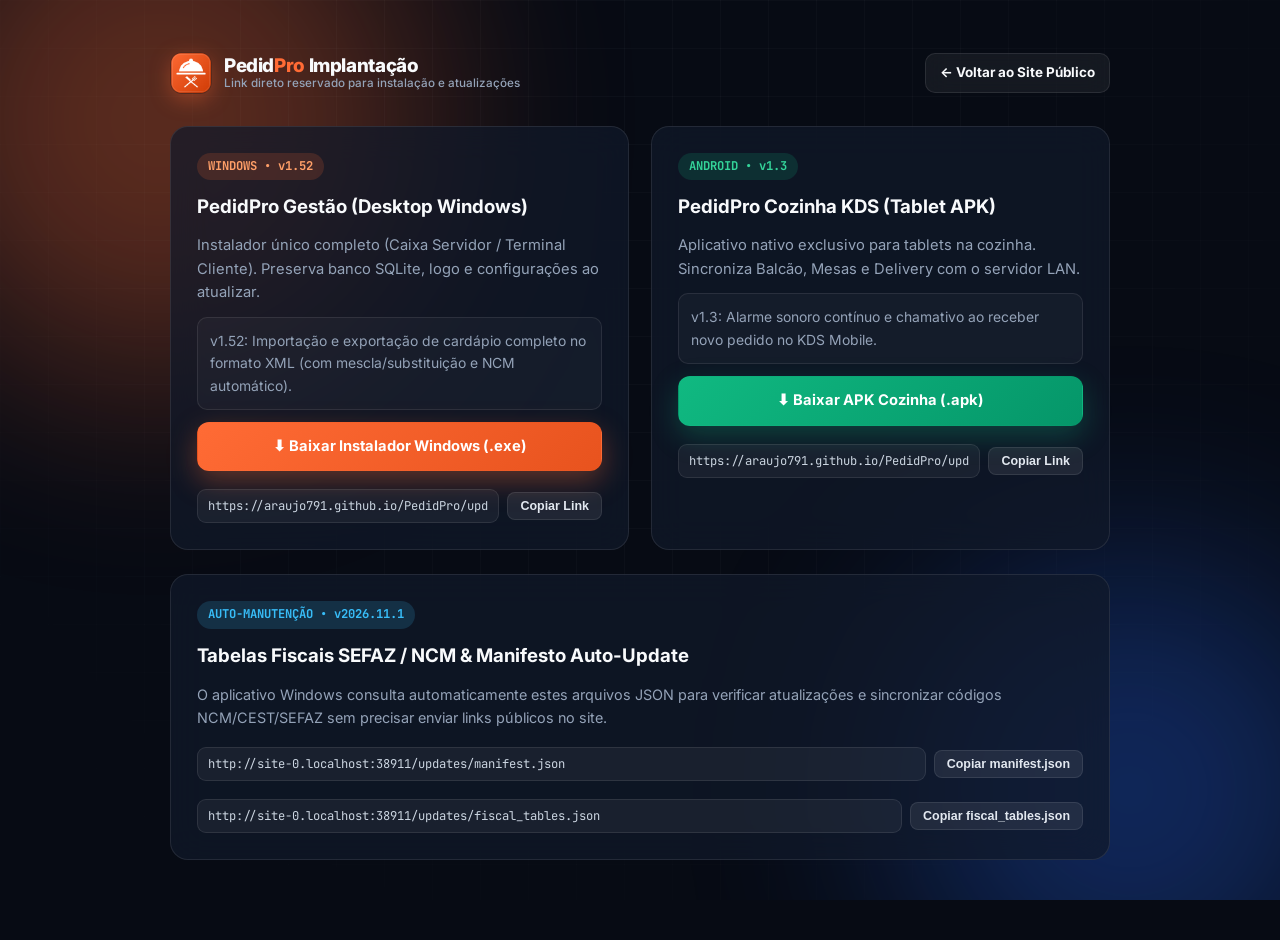
<file: implantacao.html>
<!DOCTYPE html>
<html lang="pt-BR">
<head>
  <meta charset="UTF-8" />
  <meta name="viewport" content="width=device-width, initial-scale=1.0" />
  <meta name="robots" content="noindex, nofollow" />
  <title>PedidPro — Área Oculta de Implantação &amp; Atualizações</title>
  <link rel="icon" type="image/png" href="assets/logo.png" />
  <link rel="preconnect" href="https://fonts.googleapis.com" />
  <link rel="preconnect" href="https://fonts.gstatic.com" crossorigin />
  <link href="https://fonts.googleapis.com/css2?family=Inter:wght@400;500;600;700;800&family=JetBrains+Mono:wght@500;700&display=swap" rel="stylesheet" />
  <link rel="stylesheet" href="styles.css" />
  <style>
    .imp-wrap { max-width: 980px; margin: 0 auto; padding: 52px 20px 80px; }
    .imp-head { display: flex; flex-wrap: wrap; justify-content: space-between; align-items: center; gap: 16px; margin-bottom: 32px; }
    .imp-grid { display: grid; grid-template-columns: 1fr 1fr; gap: 22px; margin-bottom: 24px; }
    .imp-card {
      background: var(--card); backdrop-filter: blur(18px); border: 1px solid var(--border);
      border-radius: var(--radius); padding: 26px; display: flex; flex-direction: column; gap: 12px;
    }
    .imp-tag {
      display: inline-block; padding: 4px 11px; border-radius: 999px; font-size: 0.76rem; font-weight: 700;
      font-family: 'JetBrains Mono', monospace; background: rgba(255,107,53,0.16); color: var(--accent-2); align-self: flex-start;
    }
    .imp-tag.green { background: rgba(16,185,129,0.16); color: #34d399; }
    .imp-tag.blue { background: rgba(56,189,248,0.16); color: #38bdf8; }
    .imp-notes { font-size: 0.87rem; color: var(--text-muted); white-space: pre-line; background: rgba(255,255,255,0.03); padding: 12px; border-radius: 10px; border: 1px solid var(--border); }
    .imp-url-row { display: flex; gap: 8px; align-items: center; margin-top: 6px; }
    .imp-url-row input {
      flex: 1; background: rgba(255,255,255,0.05); border: 1px solid var(--border); border-radius: 9px;
      padding: 8px 10px; color: #cbd5e1; font-family: 'JetBrains Mono', monospace; font-size: 0.76rem;
    }
    @media (max-width: 780px) { .imp-grid { grid-template-columns: 1fr; } }
  </style>
</head>
<body>
  <div class="ambient-bg" aria-hidden="true">
    <div class="glow-orb orb-1"></div>
    <div class="glow-orb orb-2"></div>
    <div class="grid-overlay"></div>
  </div>

  <div class="imp-wrap">
    <div class="imp-head">
      <a href="index.html" class="brand">
        <img src="assets/logo.png" alt="PedidPro" class="brand-logo" />
        <div class="brand-text">
          <span class="brand-name">Pedid<span>Pro</span> Implantação</span>
          <span class="brand-sub">Link direto reservado para instalação e atualizações</span>
        </div>
      </a>
      <a href="index.html" class="btn btn-glass btn-sm">← Voltar ao Site Público</a>
    </div>

    <div class="imp-grid">
      <div class="imp-card">
        <span class="imp-tag" id="impWinVer">WINDOWS • v1.52</span>
        <h3>PedidPro Gestão (Desktop Windows)</h3>
        <p style="color:var(--text-muted);font-size:0.92rem">Instalador único completo (Caixa Servidor / Terminal Cliente). Preserva banco SQLite, logo e configurações ao atualizar.</p>
        <div class="imp-notes" id="impWinNotes">Carregando notas da versão...</div>
        <a id="impWinBtn" href="updates/Setup_PedidPro_Gestao_v1.52.exe" class="btn btn-primary btn-block" download>
          ⬇ Baixar Instalador Windows (.exe)
        </a>
        <div class="imp-url-row">
          <input type="text" id="impWinUrl" readonly value="" />
          <button type="button" class="copy-btn" data-copy-target="impWinUrl">Copiar Link</button>
        </div>
      </div>

      <div class="imp-card">
        <span class="imp-tag green" id="impApkVer">ANDROID • v1.3</span>
        <h3>PedidPro Cozinha KDS (Tablet APK)</h3>
        <p style="color:var(--text-muted);font-size:0.92rem">Aplicativo nativo exclusivo para tablets na cozinha. Sincroniza Balcão, Mesas e Delivery com o servidor LAN.</p>
        <div class="imp-notes" id="impApkNotes">Carregando notas da versão...</div>
        <a id="impApkBtn" href="updates/PedidPro_Cozinha_v1.3.apk" class="btn btn-success btn-block" download>
          ⬇ Baixar APK Cozinha (.apk)
        </a>
        <div class="imp-url-row">
          <input type="text" id="impApkUrl" readonly value="" />
          <button type="button" class="copy-btn" data-copy-target="impApkUrl">Copiar Link</button>
        </div>
      </div>
    </div>

    <div class="imp-card">
      <span class="imp-tag blue" id="impFiscalVer">AUTO-MANUTENÇÃO • v2026.11.1</span>
      <h3>Tabelas Fiscais SEFAZ / NCM &amp; Manifesto Auto-Update</h3>
      <p style="color:var(--text-muted);font-size:0.9rem">
        O aplicativo Windows consulta automaticamente estes arquivos JSON para verificar atualizações e sincronizar códigos NCM/CEST/SEFAZ sem precisar enviar links públicos no site.
      </p>
      <div class="imp-url-row">
        <input type="text" id="impManifestUrl" readonly value="" />
        <button type="button" class="copy-btn" data-copy-target="impManifestUrl">Copiar manifest.json</button>
      </div>
      <div class="imp-url-row">
        <input type="text" id="impFiscalUrl" readonly value="" />
        <button type="button" class="copy-btn" data-copy-target="impFiscalUrl">Copiar fiscal_tables.json</button>
      </div>
    </div>
  </div>

  <div class="toast" id="toast">Copiado!</div>

  <script>
    (function () {
      const base = window.location.href.replace(/\/[^\/]*$/, '');
      document.getElementById('impWinUrl').value = base + '/updates/Setup_PedidPro_Gestao_v1.52.exe';
      document.getElementById('impApkUrl').value = base + '/updates/PedidPro_Cozinha_v1.3.apk';
      document.getElementById('impManifestUrl').value = base + '/updates/manifest.json';
      document.getElementById('impFiscalUrl').value = base + '/updates/fiscal_tables.json';

      fetch('updates/manifest.json?t=' + Date.now())
        .then(r => r.ok ? r.json() : null)
        .then(m => {
          if (!m) return;
          document.getElementById('impWinVer').textContent = 'WINDOWS • v' + m.desktop_version;
          document.getElementById('impWinNotes').textContent = m.desktop_notes || 'Versão estável.';
          if (m.desktop_url) {
            document.getElementById('impWinBtn').href = m.desktop_url;
            document.getElementById('impWinUrl').value = m.desktop_url;
          }
          document.getElementById('impApkVer').textContent = 'ANDROID • v' + m.apk_version;
          document.getElementById('impApkNotes').textContent = m.apk_notes || 'Versão estável.';
          if (m.apk_url) {
            document.getElementById('impApkBtn').href = m.apk_url;
            document.getElementById('impApkUrl').value = m.apk_url;
          }
          if (m.fiscal_version) {
            document.getElementById('impFiscalVer').textContent = 'AUTO-MANUTENÇÃO • v' + m.fiscal_version;
          }
        })
        .catch(() => {});

      const toast = document.getElementById('toast');
      document.querySelectorAll('[data-copy-target]').forEach(btn => {
        btn.addEventListener('click', () => {
          const inp = document.getElementById(btn.dataset.copyTarget);
          if (!inp) return;
          if (navigator.clipboard) navigator.clipboard.writeText(inp.value);
          toast.textContent = 'Link copiado!';
          toast.classList.add('show');
          setTimeout(() => toast.classList.remove('show'), 2200);
        });
      });
    })();
  </script>
</body>
</html>
</file>
<file: styles.css>
:root {
  --bg: #070b14;
  --bg-soft: #0e1525;
  --card: rgba(17, 25, 42, 0.72);
  --card-solid: #11192a;
  --border: rgba(255, 255, 255, 0.09);
  --border-glow: rgba(255, 107, 53, 0.35);
  --text: #f8fafc;
  --text-muted: #94a3b8;
  --accent: #ff6b35;
  --accent-2: #ff9f68;
  --success: #10b981;
  --info: #38bdf8;
  --warn: #f59e0b;
  --radius: 18px;
}

* { box-sizing: border-box; margin: 0; padding: 0; }
html { scroll-behavior: smooth; }
body {
  font-family: 'Inter', -apple-system, BlinkMacSystemFont, sans-serif;
  background: var(--bg);
  color: var(--text);
  line-height: 1.6;
  overflow-x: hidden;
}

/* AMBIENT BACKGROUND & EFFECTS */
.ambient-bg {
  position: fixed;
  inset: 0;
  pointer-events: none;
  z-index: -2;
  overflow: hidden;
}
.glow-orb {
  position: absolute;
  border-radius: 50%;
  filter: blur(110px);
  opacity: 0.34;
  animation: floatOrb 18s ease-in-out infinite alternate;
}
.orb-1 { width: 520px; height: 520px; background: #ff6b35; top: -140px; left: -100px; }
.orb-2 { width: 460px; height: 460px; background: #2563eb; bottom: -120px; right: -80px; animation-delay: -6s; }
.orb-3 { width: 340px; height: 340px; background: #10b981; top: 45%; left: 55%; opacity: 0.16; animation-delay: -12s; }
@keyframes floatOrb {
  0% { transform: translate(0, 0) scale(1); }
  100% { transform: translate(45px, 35px) scale(1.12); }
}

#particle-canvas {
  position: absolute;
  inset: 0;
  width: 100%;
  height: 100%;
  opacity: 0.45;
}
.grid-overlay {
  position: absolute;
  inset: 0;
  background-image: linear-gradient(rgba(255,255,255,0.025) 1px, transparent 1px),
                    linear-gradient(90deg, rgba(255,255,255,0.025) 1px, transparent 1px);
  background-size: 48px 48px;
  mask-image: radial-gradient(circle at 50% 25%, #000 35%, transparent 90%);
}
#cursor-spotlight {
  position: fixed;
  width: 440px;
  height: 440px;
  border-radius: 50%;
  pointer-events: none;
  z-index: -1;
  background: radial-gradient(circle, rgba(255, 107, 53, 0.12) 0%, transparent 70%);
  transform: translate(-50%, -50%);
  transition: opacity 0.3s ease;
}

.container { width: min(1200px, 92%); margin: 0 auto; }
.section { padding: 88px 0; position: relative; }

/* NAVBAR */
.navbar {
  position: sticky;
  top: 0;
  z-index: 100;
  backdrop-filter: blur(18px);
  background: rgba(7, 11, 20, 0.72);
  border-bottom: 1px solid var(--border);
  transition: background 0.3s;
}
.nav-inner {
  display: flex;
  align-items: center;
  justify-content: space-between;
  gap: 20px;
  height: 74px;
}
.brand { display: flex; align-items: center; gap: 12px; text-decoration: none; color: inherit; }
.brand-logo { width: 42px; height: 42px; border-radius: 12px; box-shadow: 0 6px 20px rgba(255,107,53,0.35); }
.brand-text { display: flex; flex-direction: column; line-height: 1.15; }
.brand-name { font-size: 1.18rem; font-weight: 800; letter-spacing: -0.02em; }
.brand-name span { color: var(--accent); }
.brand-sub { font-size: 0.73rem; color: var(--text-muted); font-weight: 500; }

.nav-links { display: flex; align-items: center; gap: 26px; }
.nav-links a {
  color: var(--text-muted);
  text-decoration: none;
  font-size: 0.92rem;
  font-weight: 500;
  transition: color 0.2s;
}
.nav-links a:hover { color: var(--text); }
.nav-actions { display: flex; align-items: center; gap: 10px; }

.dot-live {
  width: 8px; height: 8px; border-radius: 50%; background: var(--success);
  display: inline-block; box-shadow: 0 0 8px var(--success);
}

/* BUTTONS */
.btn {
  display: inline-flex;
  align-items: center;
  justify-content: center;
  gap: 9px;
  padding: 12px 20px;
  border-radius: 12px;
  font-weight: 700;
  font-size: 0.92rem;
  text-decoration: none;
  border: 1px solid transparent;
  cursor: pointer;
  transition: transform 0.2s, box-shadow 0.2s, background 0.2s, border-color 0.2s;
}
.btn:hover { transform: translateY(-2px); }
.btn-sm { padding: 8px 14px; font-size: 0.84rem; border-radius: 10px; }
.btn-lg { padding: 14px 24px; font-size: 0.98rem; border-radius: 14px; }
.btn-block { width: 100%; }
.btn small { background: rgba(0,0,0,0.24); padding: 2px 7px; border-radius: 999px; font-size: 0.75rem; margin-left: 3px; }
.btn-primary {
  background: linear-gradient(135deg, var(--accent), #e8531e);
  color: #fff;
  box-shadow: 0 10px 28px rgba(255, 107, 53, 0.34);
}
.btn-primary:hover { box-shadow: 0 14px 36px rgba(255, 107, 53, 0.5); }
.btn-success {
  background: linear-gradient(135deg, #10b981, #059669);
  color: #fff;
  box-shadow: 0 10px 28px rgba(16, 185, 129, 0.28);
}
.btn-glass {
  background: rgba(255,255,255,0.06);
  color: var(--text);
  border-color: var(--border);
  backdrop-filter: blur(12px);
}
.btn-glass:hover { background: rgba(255,255,255,0.12); border-color: rgba(255,255,255,0.22); }
.btn-ghost { color: var(--text-muted); background: transparent; }
.btn-ghost:hover { color: var(--text); background: rgba(255,255,255,0.05); }

.menu-toggle {
  display: none; flex-direction: column; gap: 5px;
  background: none; border: 0; cursor: pointer; padding: 6px;
}
.menu-toggle span { width: 22px; height: 2px; background: var(--text); border-radius: 2px; }

/* HERO */
.hero { padding-top: 56px; padding-bottom: 72px; }
.hero-grid {
  display: grid;
  grid-template-columns: 1.05fr 0.95fr;
  gap: 44px;
  align-items: center;
}
.badge-pill {
  display: inline-flex; align-items: center; gap: 10px;
  padding: 6px 14px; border-radius: 999px;
  background: rgba(255,107,53,0.12); border: 1px solid rgba(255,107,53,0.28);
  color: var(--accent-2); font-size: 0.82rem; font-weight: 600; margin-bottom: 18px;
}
.pulse-ring {
  width: 9px; height: 9px; border-radius: 50%; background: var(--accent);
  box-shadow: 0 0 0 0 rgba(255,107,53,0.7);
  animation: pulseDot 1.8s infinite;
}
@keyframes pulseDot {
  0% { box-shadow: 0 0 0 0 rgba(255,107,53,0.7); }
  70% { box-shadow: 0 0 0 10px rgba(255,107,53,0); }
  100% { box-shadow: 0 0 0 0 rgba(255,107,53,0); }
}
h1 {
  font-size: clamp(2.1rem, 4.2vw, 3.45rem);
  font-weight: 900;
  line-height: 1.1;
  letter-spacing: -0.03em;
  margin-bottom: 18px;
}
.gradient-text {
  background: linear-gradient(120deg, var(--accent), #ffb185, #38bdf8);
  -webkit-background-clip: text;
  background-clip: text;
  color: transparent;
}
.hero-lead { font-size: 1.06rem; color: var(--text-muted); margin-bottom: 28px; max-width: 560px; }
.hero-cta { display: flex; flex-wrap: wrap; gap: 12px; margin-bottom: 30px; }
.hero-metrics {
  display: grid; grid-template-columns: repeat(3, 1fr); gap: 14px;
  padding-top: 20px; border-top: 1px solid var(--border);
}
.metric strong { display: block; font-size: 1rem; color: var(--text); }
.metric span { font-size: 0.8rem; color: var(--text-muted); }

/* HERO 3D WINDOW PREVIEW */
.hero-visual { position: relative; perspective: 1200px; }
.glass-window {
  background: linear-gradient(160deg, rgba(20, 29, 49, 0.94), rgba(11, 16, 30, 0.96));
  border: 1px solid rgba(255,255,255,0.12);
  border-radius: 18px;
  box-shadow: 0 30px 70px rgba(0,0,0,0.55), 0 0 45px rgba(255,107,53,0.14);
  overflow: hidden;
  transition: transform 0.25s ease;
}
.win-titlebar {
  display: flex; align-items: center; justify-content: space-between;
  padding: 11px 14px; background: rgba(7,11,20,0.75); border-bottom: 1px solid var(--border);
  font-size: 0.74rem; color: var(--text-muted);
}
.win-dots { display: flex; gap: 6px; }
.win-dots span { width: 9px; height: 9px; border-radius: 50%; background: rgba(255,255,255,0.2); }
.win-dots span:nth-child(1) { background: #ef4444; }
.win-dots span:nth-child(2) { background: #f59e0b; }
.win-dots span:nth-child(3) { background: #10b981; }
.win-pill { background: rgba(16,185,129,0.15); color: #34d399; padding: 2px 9px; border-radius: 999px; font-weight: 700; font-size: 0.7rem; }

.win-body { display: grid; grid-template-columns: 145px 1fr; gap: 14px; padding: 14px; }
.mini-sidebar { display: flex; flex-direction: column; gap: 5px; }
.mini-item {
  font-size: 0.75rem; padding: 7px 9px; border-radius: 8px; color: var(--text-muted);
  display: flex; justify-content: space-between; align-items: center;
}
.mini-item.active { background: rgba(255,107,53,0.18); color: #fff; font-weight: 700; border: 1px solid rgba(255,107,53,0.3); }
.badge-mini { background: var(--accent); color: #fff; font-size: 0.65rem; padding: 1px 6px; border-radius: 999px; }

.mini-main { display: flex; flex-direction: column; gap: 10px; }
.mini-kpis { display: grid; grid-template-columns: repeat(3, 1fr); gap: 8px; }
.mini-kpi { background: rgba(255,255,255,0.04); border: 1px solid var(--border); border-radius: 10px; padding: 9px; }
.mini-kpi span { display: block; font-size: 0.68rem; color: var(--text-muted); }
.mini-kpi strong { font-size: 0.92rem; }
.mini-kpi.accent strong { color: var(--accent-2); }
.mini-kpi.success strong { color: #34d399; }
.mini-kpi.warn strong { color: #fbbf24; }

.mini-chart-card { background: rgba(255,255,255,0.03); border: 1px solid var(--border); border-radius: 11px; padding: 10px; }
.mini-chart-head { display: flex; justify-content: space-between; font-size: 0.74rem; margin-bottom: 8px; }
.mini-chart-head em { color: #34d399; font-style: normal; font-weight: 700; }
.mini-bars { display: grid; grid-template-columns: repeat(7, 1fr); gap: 6px; height: 68px; align-items: end; }
.mini-bars i { display: block; background: rgba(255,107,53,0.28); border-radius: 5px 5px 2px 2px; border: 1px solid rgba(255,107,53,0.45); }
.mini-bars i.today { background: var(--accent); }

.mini-order-list { display: flex; flex-direction: column; gap: 6px; }
.mini-ord {
  display: flex; justify-content: space-between; align-items: center;
  background: rgba(255,255,255,0.04); padding: 7px 10px; border-radius: 9px; font-size: 0.72rem;
}
.tag-ready { color: #34d399; background: rgba(16,185,129,0.16); padding: 2px 8px; border-radius: 999px; font-style: normal; font-weight: 700; }
.tag-prep { color: #38bdf8; background: rgba(56,189,248,0.16); padding: 2px 8px; border-radius: 999px; font-style: normal; font-weight: 700; }

.floating-tablet {
  position: absolute;
  right: -14px;
  bottom: -24px;
  width: 245px;
  background: #0d1424;
  border: 2px solid #253352;
  border-radius: 18px;
  padding: 12px;
  box-shadow: 0 24px 50px rgba(0,0,0,0.65), 0 0 25px rgba(16,185,129,0.22);
  animation: floatCard 4.5s ease-in-out infinite alternate;
}
@keyframes floatCard {
  from { transform: translateY(0); }
  to { transform: translateY(-9px); }
}
.tab-notch { width: 34px; height: 3px; background: #334155; border-radius: 3px; margin: 0 auto 8px; }
.tab-head { display: flex; justify-content: space-between; align-items: center; font-size: 0.72rem; font-weight: 700; margin-bottom: 8px; }
.tab-live { background: rgba(16,185,129,0.18); color: #34d399; padding: 2px 7px; border-radius: 999px; font-size: 0.65rem; }
.tab-ticket { background: rgba(255,255,255,0.04); border: 1px solid rgba(255,255,255,0.08); border-radius: 10px; padding: 9px; font-size: 0.73rem; }
.tab-t-top { display: flex; justify-content: space-between; margin-bottom: 4px; color: var(--accent-2); }
.tab-ticket p { color: var(--text-muted); margin-bottom: 8px; line-height: 1.35; }
.tab-ticket small { color: #fbbf24; }
.tab-btn { background: #10b981; color: #fff; text-align: center; border-radius: 8px; padding: 6px; font-weight: 700; font-size: 0.7rem; }

/* SECTION HEADERS */
.section-head { text-align: center; max-width: 720px; margin: 0 auto 46px; }
.eyebrow {
  display: inline-block;
  font-size: 0.78rem;
  font-weight: 800;
  text-transform: uppercase;
  letter-spacing: 0.12em;
  color: var(--accent);
  margin-bottom: 8px;
}
.section-head h2 { font-size: clamp(1.75rem, 3.2vw, 2.55rem); font-weight: 800; line-height: 1.15; margin-bottom: 12px; }
.section-head p { color: var(--text-muted); font-size: 1rem; }

/* BENTO FEATURES */
.bento-grid { display: grid; grid-template-columns: repeat(3, 1fr); gap: 20px; }
.glass-card, .bento-card, .step-card {
  background: var(--card);
  backdrop-filter: blur(18px);
  border: 1px solid var(--border);
  border-radius: var(--radius);
  padding: 26px;
  transition: transform 0.25s ease, border-color 0.25s ease, box-shadow 0.25s ease;
}
.bento-card:hover {
  border-color: var(--border-glow);
  box-shadow: 0 20px 50px rgba(0,0,0,0.4);
}
.bento-icon {
  width: 48px; height: 48px; border-radius: 13px; display: grid; place-items: center;
  font-size: 1.35rem; margin-bottom: 16px;
}
.bento-icon.orange { background: rgba(255,107,53,0.16); }
.bento-icon.green { background: rgba(16,185,129,0.16); }
.bento-icon.blue { background: rgba(56,189,248,0.16); }
.bento-icon.purple { background: rgba(168,85,247,0.16); }
.bento-icon.amber { background: rgba(245,158,11,0.16); }
.bento-icon.cyan { background: rgba(6,182,212,0.16); }
.bento-card h3 { font-size: 1.1rem; font-weight: 700; margin-bottom: 8px; }
.bento-card p { font-size: 0.91rem; color: var(--text-muted); }

/* SCREEN SHOWCASE TABS */
.screen-tabs, .guide-tabs {
  display: flex; flex-wrap: wrap; justify-content: center; gap: 10px; margin-bottom: 24px;
}
.screen-tab, .guide-tab {
  background: rgba(255,255,255,0.04);
  color: var(--text-muted);
  border: 1px solid var(--border);
  padding: 10px 18px;
  border-radius: 999px;
  font-weight: 600;
  font-size: 0.88rem;
  cursor: pointer;
  transition: all 0.2s;
}
.screen-tab:hover, .guide-tab:hover { color: #fff; background: rgba(255,255,255,0.09); }
.screen-tab.active, .guide-tab.active {
  background: linear-gradient(135deg, var(--accent), #e8531e);
  color: #fff;
  border-color: transparent;
  box-shadow: 0 8px 24px rgba(255,107,53,0.35);
}

.screen-stage { padding: 28px; min-height: 430px; }
.hero-shot-wrap {
  position: relative;
  background: #0d1424;
  cursor: zoom-in;
  overflow: hidden;
}
.hero-shot-img {
  display: block;
  width: 100%;
  height: auto;
  transition: transform 0.35s ease;
}
.hero-shot-wrap:hover .hero-shot-img { transform: scale(1.02); }
.shot-zoom-badge {
  position: absolute;
  left: 12px;
  bottom: 12px;
  background: rgba(7, 11, 20, 0.82);
  backdrop-filter: blur(8px);
  border: 1px solid rgba(255,255,255,0.16);
  color: #f8fafc;
  font-size: 0.74rem;
  font-weight: 700;
  padding: 5px 11px;
  border-radius: 999px;
  pointer-events: none;
}

.stage-grid { display: grid; grid-template-columns: 0.72fr 1.28fr; gap: 28px; align-items: center; }
.stage-desc h3 { font-size: 1.45rem; font-weight: 800; margin-bottom: 10px; }
.stage-desc p { color: var(--text-muted); margin-bottom: 16px; font-size: 0.95rem; }
.stage-bullets { list-style: none; display: flex; flex-direction: column; gap: 9px; margin-bottom: 18px; }
.stage-bullets li { font-size: 0.9rem; color: #e2e8f0; display: flex; align-items: flex-start; gap: 8px; }
.stage-bullets li::before { content: "✓"; color: var(--success); font-weight: 900; }

.mockup-frame {
  background: #0a101d;
  border: 1px solid rgba(255,255,255,0.14);
  border-radius: 16px;
  padding: 10px;
  box-shadow: inset 0 1px 0 rgba(255,255,255,0.06), 0 18px 40px rgba(0,0,0,0.5);
  position: relative;
  cursor: zoom-in;
  overflow: hidden;
}
.stage-shot-img {
  width: 100%;
  height: auto;
  display: block;
  border-radius: 10px;
  transition: transform 0.3s ease;
}
.mockup-frame:hover .stage-shot-img { transform: scale(1.012); }

.thumb-strip {
  display: grid;
  grid-template-columns: repeat(auto-fit, minmax(112px, 1fr));
  gap: 10px;
  margin-top: 18px;
}
.thumb-item {
  background: rgba(17, 25, 42, 0.75);
  border: 1px solid var(--border);
  border-radius: 12px;
  padding: 6px;
  cursor: pointer;
  transition: transform 0.2s, border-color 0.2s, box-shadow 0.2s;
  text-align: center;
}
.thumb-item:hover { transform: translateY(-3px); border-color: rgba(255,255,255,0.28); }
.thumb-item.active {
  border-color: var(--accent);
  box-shadow: 0 0 0 2px rgba(255,107,53,0.28);
}
.thumb-item img {
  width: 100%;
  aspect-ratio: 16 / 9;
  object-fit: cover;
  border-radius: 7px;
  display: block;
  margin-bottom: 5px;
}
.thumb-item span {
  display: block;
  font-size: 0.72rem;
  font-weight: 600;
  color: var(--text-muted);
  white-space: nowrap;
  overflow: hidden;
  text-overflow: ellipsis;
}
.thumb-item.active span { color: #fff; }

/* LIGHTBOX */
.lightbox {
  position: fixed;
  inset: 0;
  z-index: 300;
  background: rgba(5, 8, 16, 0.92);
  backdrop-filter: blur(12px);
  display: none;
  align-items: center;
  justify-content: center;
  padding: 24px;
}
.lightbox.open { display: flex; }
.lb-figure { max-width: min(1220px, 90vw); max-height: 88vh; text-align: center; }
.lb-figure img {
  max-width: 100%;
  max-height: 78vh;
  border-radius: 14px;
  border: 1px solid rgba(255,255,255,0.16);
  box-shadow: 0 28px 80px rgba(0,0,0,0.75);
}
.lb-figure figcaption {
  margin-top: 12px;
  font-size: 0.96rem;
  color: #e2e8f0;
  font-weight: 600;
}
.lb-close, .lb-nav {
  position: fixed;
  background: rgba(255,255,255,0.1);
  color: #fff;
  border: 1px solid rgba(255,255,255,0.18);
  border-radius: 999px;
  cursor: pointer;
  display: grid;
  place-items: center;
  transition: background 0.2s;
}
.lb-close { top: 20px; right: 24px; width: 44px; height: 44px; font-size: 1.1rem; }
.lb-nav { top: 50%; transform: translateY(-50%); width: 48px; height: 48px; font-size: 1.8rem; line-height: 1; }
.lb-prev { left: 20px; }
.lb-next { right: 20px; }
.lb-close:hover, .lb-nav:hover { background: var(--accent); border-color: var(--accent); }
.mock-hdr { display: flex; justify-content: space-between; align-items: center; padding-bottom: 10px; margin-bottom: 12px; border-bottom: 1px solid var(--border); font-size: 0.82rem; font-weight: 700; }
.mock-pill { font-size: 0.72rem; padding: 3px 10px; border-radius: 999px; font-weight: 700; }
.pill-orange { background: rgba(255,107,53,0.16); color: var(--accent-2); }
.pill-green { background: rgba(16,185,129,0.16); color: #34d399; }
.pill-blue { background: rgba(56,189,248,0.16); color: #38bdf8; }
.pill-purple { background: rgba(168,85,247,0.16); color: #c084fc; }

.mock-row { display: grid; gap: 10px; }
.mock-cols-2 { grid-template-columns: 1fr 1fr; }
.mock-cols-3 { grid-template-columns: repeat(3, 1fr); }
.mock-box { background: rgba(255,255,255,0.04); border: 1px solid var(--border); border-radius: 11px; padding: 11px; font-size: 0.8rem; }
.mock-box strong { display: block; font-size: 0.95rem; margin-top: 2px; }
.mock-receipt {
  background: #fffdf5; color: #1c1e24; border-radius: 10px; padding: 14px;
  font-family: 'JetBrains Mono', monospace; font-size: 0.72rem; line-height: 1.45;
}
.mock-qr {
  width: 68px; height: 68px; margin: 8px auto 2px;
  background-image: linear-gradient(90deg, #111 50%, transparent 50%), linear-gradient(#111 50%, transparent 50%);
  background-size: 8px 8px;
  border: 4px solid #111;
}

/* GUIDES */
.guide-panel { display: none; animation: fadeInUp 0.35s ease; }
.guide-panel.active { display: block; }
@keyframes fadeInUp { from { opacity: 0; transform: translateY(10px); } to { opacity: 1; transform: translateY(0); } }
.steps-grid { display: grid; grid-template-columns: repeat(4, 1fr); gap: 18px; }
.step-num {
  display: inline-flex; width: 36px; height: 36px; border-radius: 10px;
  background: rgba(255,107,53,0.16); color: var(--accent-2);
  align-items: center; justify-content: center; font-weight: 800; font-family: 'JetBrains Mono', monospace;
  margin-bottom: 14px;
}
.step-card h4 { font-size: 1rem; margin-bottom: 8px; }
.step-card p { font-size: 0.88rem; color: var(--text-muted); }
code { background: rgba(255,255,255,0.08); padding: 2px 6px; border-radius: 6px; font-family: 'JetBrains Mono', monospace; font-size: 0.82em; color: #e2e8f0; }



/* CONTACT */
.contact-wrapper {
  display: grid; grid-template-columns: 1.05fr 0.95fr; gap: 36px; align-items: start;
  padding: 36px;
}
.contact-info h2 { font-size: clamp(1.55rem, 2.7vw, 2.15rem); line-height: 1.18; margin-bottom: 12px; }
.contact-info > p { color: var(--text-muted); margin-bottom: 22px; }
.contact-cards { display: flex; flex-direction: column; gap: 12px; }
.contact-item {
  display: flex; align-items: center; gap: 14px;
  background: rgba(255,255,255,0.04); border: 1px solid var(--border);
  border-radius: 14px; padding: 14px 16px; text-decoration: none; color: inherit;
  transition: border-color 0.2s, transform 0.2s;
}
.contact-item:hover { border-color: var(--border-glow); transform: translateX(4px); }
.c-ico { width: 44px; height: 44px; border-radius: 12px; display: grid; place-items: center; font-size: 1.25rem; flex-shrink: 0; }
.c-ico.wa { background: rgba(16,185,129,0.18); }
.c-ico.tel { background: rgba(56,189,248,0.18); }
.c-ico.mail { background: rgba(255,107,53,0.18); }
.contact-item small { display: block; color: var(--text-muted); font-size: 0.76rem; }
.contact-item strong { font-size: 1rem; }
.c-arrow { margin-left: auto; color: var(--accent-2); font-weight: 700; font-size: 0.86rem; }
.copy-btn {
  margin-left: auto; background: rgba(255,255,255,0.08); color: #e2e8f0; border: 1px solid var(--border);
  border-radius: 8px; padding: 6px 12px; font-size: 0.78rem; font-weight: 600; cursor: pointer;
}
.copy-btn:hover { background: rgba(255,255,255,0.16); }

.contact-form {
  background: rgba(8,12,22,0.75); border: 1px solid var(--border); border-radius: 16px; padding: 24px;
}
.contact-form h3 { font-size: 1.18rem; margin-bottom: 4px; }
.contact-form > p { color: var(--text-muted); font-size: 0.85rem; margin-bottom: 16px; }
.field { margin-bottom: 13px; }
.field label { display: block; font-size: 0.8rem; font-weight: 600; color: #cbd5e1; margin-bottom: 5px; }
.field input, .field select, .field textarea {
  width: 100%; background: rgba(255,255,255,0.05); border: 1px solid var(--border);
  border-radius: 10px; padding: 10px 12px; color: #fff; font-family: inherit; font-size: 0.9rem;
}
.field select option { background: #11192a; color: #fff; }
.field input:focus, .field select:focus, .field textarea:focus { outline: none; border-color: var(--accent); }
.form-actions { display: flex; flex-wrap: wrap; gap: 10px; margin-top: 6px; }

/* FOOTER & FLOAT */
.footer { border-top: 1px solid var(--border); padding: 28px 0; background: rgba(7,11,20,0.85); }
.footer-inner { display: flex; flex-wrap: wrap; justify-content: space-between; align-items: center; gap: 16px; }
.footer-brand { display: flex; align-items: center; gap: 12px; }
.footer-brand strong { display: block; font-size: 0.95rem; }
.footer-brand span { font-size: 0.82rem; color: var(--text-muted); }
.footer-links { display: flex; gap: 20px; }
.footer-links a { color: var(--text-muted); text-decoration: none; font-size: 0.86rem; }
.footer-links a:hover { color: #fff; }

.wa-float {
  position: fixed; right: 22px; bottom: 22px; z-index: 95;
  display: flex; align-items: center; gap: 8px;
  background: linear-gradient(135deg, #25d366, #128c7e);
  color: #fff; text-decoration: none; font-weight: 800; font-size: 0.9rem;
  padding: 12px 18px; border-radius: 999px;
  box-shadow: 0 14px 35px rgba(37, 211, 102, 0.35);
  transition: transform 0.2s;
}
.wa-float:hover { transform: scale(1.05); }

.toast {
  position: fixed; bottom: 26px; left: 50%; transform: translateX(-50%) translateY(20px);
  background: #10b981; color: #fff; padding: 10px 20px; border-radius: 999px; font-weight: 700; font-size: 0.86rem;
  opacity: 0; pointer-events: none; transition: all 0.25s; z-index: 200;
}
.toast.show { opacity: 1; transform: translateX(-50%) translateY(0); }

/* REVEAL ANIMATION */
.reveal { opacity: 0; transform: translateY(24px); transition: opacity 0.65s ease, transform 0.65s ease; }
.reveal.visible { opacity: 1; transform: translateY(0); }

@media (max-width: 980px) {
  .hero-grid, .stage-grid, .contact-wrapper { grid-template-columns: 1fr; }
  .bento-grid { grid-template-columns: repeat(2, 1fr); }
  .steps-grid { grid-template-columns: repeat(2, 1fr); }
  .floating-tablet { position: static; margin-top: 16px; width: 100%; }
}
@media (max-width: 720px) {
  .nav-links {
    display: none; position: absolute; top: 74px; left: 0; right: 0;
    background: #0d1424; border-bottom: 1px solid var(--border);
    flex-direction: column; padding: 20px; gap: 16px;
  }
  .nav-links.open { display: flex; }
  .menu-toggle { display: flex; }
  .bento-grid, .steps-grid, .win-body, .mock-cols-2, .mock-cols-3 { grid-template-columns: 1fr; }
  .hero-metrics { grid-template-columns: 1fr; }
}
</file>
